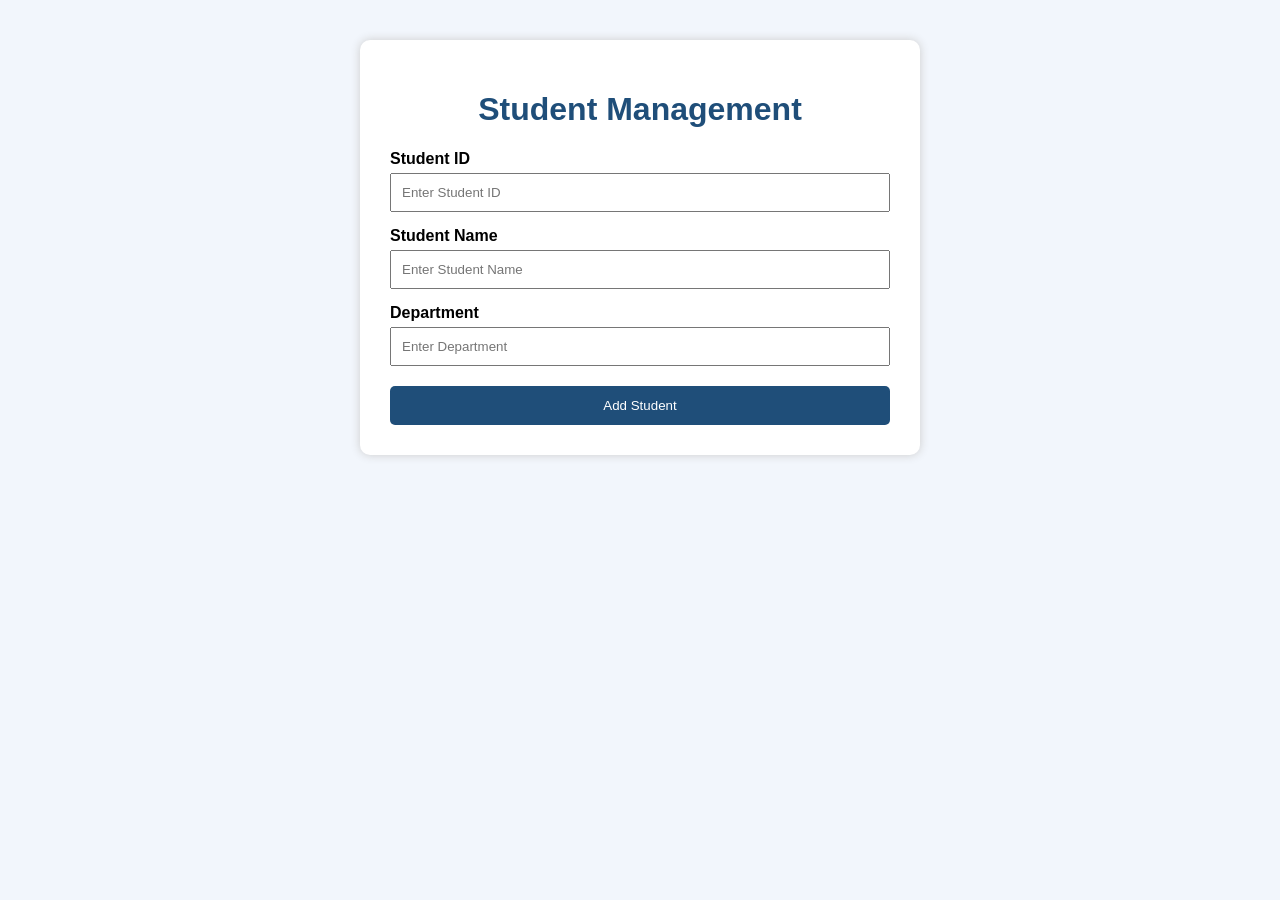
<file: unit 1/ff/index.html>
<!DOCTYPE html>
<html>
<head>
    <title>Student Management</title>

    <style>
        body {
            font-family: Arial, sans-serif;
            background-color: #f2f6fc;
            margin: 0;
            padding: 40px;
        }

        .container {
            width: 500px;
            margin: auto;
            background: white;
            padding: 30px;
            border-radius: 10px;
            box-shadow: 0 0 10px #ccc;
        }

        h1 {
            text-align: center;
            color: #1f4e79;
        }

        label {
            display: block;
            margin-top: 15px;
            font-weight: bold;
        }

        input {
            width: 100%;
            padding: 10px;
            margin-top: 5px;
            box-sizing: border-box;
        }

        button {
            width: 100%;
            padding: 12px;
            margin-top: 20px;
            background-color: #1f4e79;
            color: white;
            border: none;
            cursor: pointer;
            border-radius: 5px;
        }

        button:hover {
            background-color: #163a5c;
        }

        #result {
            margin-top: 20px;
            padding: 15px;
            background-color: #e63f85;
            display: none;
        }
    </style>
</head>

<body>

<div class="container">

    <h1>Student Management</h1>

    <label>Student ID</label>
    <input type="text" id="studentId" placeholder="Enter Student ID">

    <label>Student Name</label>
    <input type="text" id="studentName" placeholder="Enter Student Name">

    <label>Department</label>
    <input type="text" id="department" placeholder="Enter Department">

    <button onclick="addStudent()">Add Student</button>

    <div id="result"></div>

</div>

<script>

function addStudent() {

    let id = document.getElementById("studentId").value;
    let name = document.getElementById("studentName").value;
    let department = document.getElementById("department").value;

    if (id === "" || name === "" || department === "") {
        alert("Please enter all details");
        return;
    }

    document.getElementById("result").style.display = "block";

    document.getElementById("result").innerHTML =
        "<b>Student Added Successfully!</b><br><br>" +
        "Student ID: " + id + "<br>" +
        "Name: " + name + "<br>" +
        "Department: " + department;
}

</script>

</body>
</html>
</file>
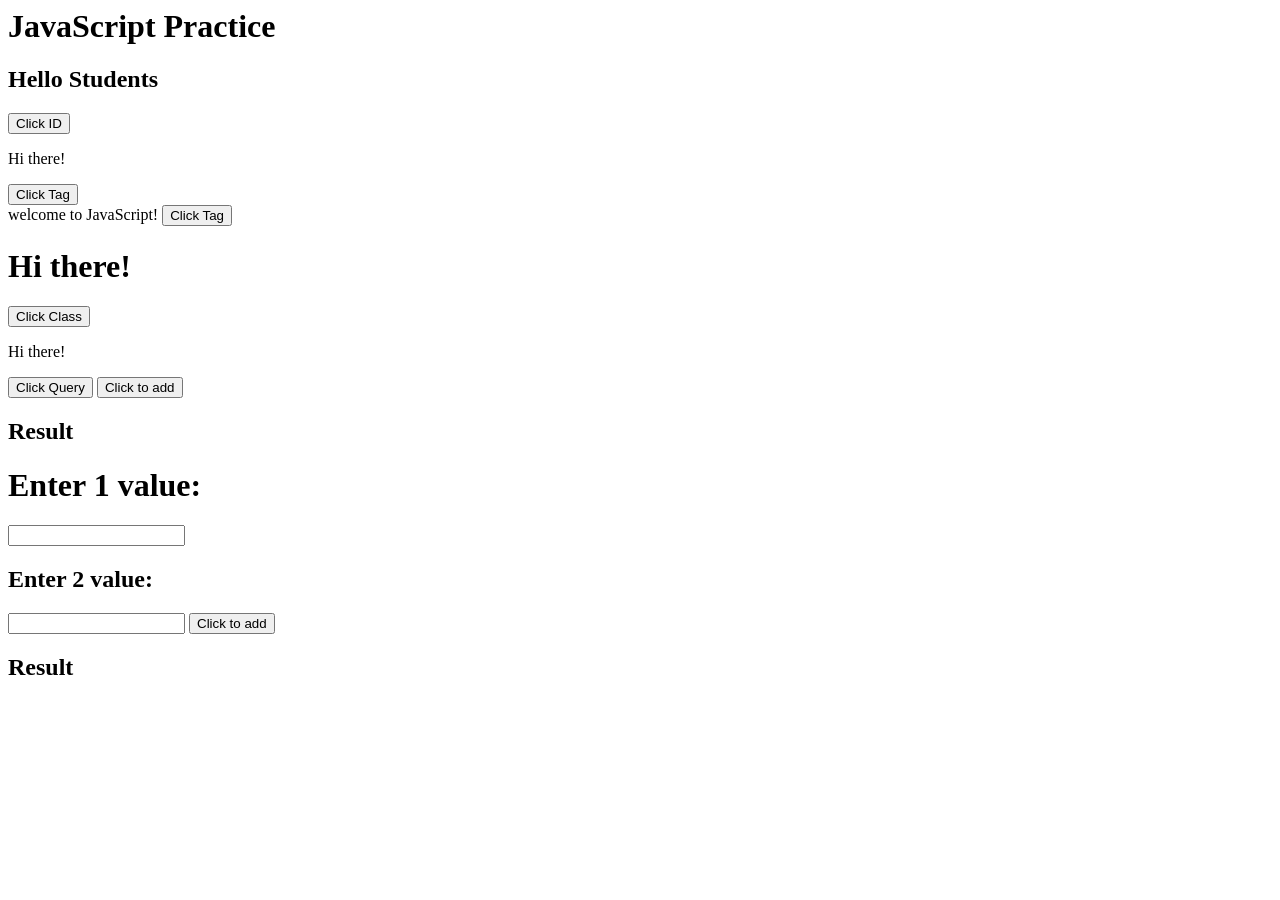
<file: unit 2/p1/index.html>
<html>
    <head>
        <title>JavaScript Practice</title>
    </head>
    <body>
        <h1>JavaScript Practice</h1>
        <h2 id="demo">Hello Students</h2>
        <button onclick="document.getElementById('demo').innerHTML='Hello Aryan bye!'">Click ID</button>
        
        <p>Hi there!</p>
        <button onclick="document.getElementsByTagName('p')[0].style.color='blue'">Click Tag</button>
        <br>
        <p1>welcome to JavaScript!</p1>
        <button onclick="document.getElementsByTagName('p1')[0].style.color='red'">Click Tag</button>

        <h1 class="intro">Hi there!</h1>
        <button onclick="document.getElementsByClassName('intro')[0].style.color='yellow'">Click Class</button>

        <p class="intro1">Hi there!</p>
        <button onclick="document.querySelector('.intro1').style.color='green'">Click Query</button>
        
        <button onclick="addnumber()">Click to add</button>
        <h2 id="add">Result</h2>
        <script>
            function addnumber(){
                let a=10;
                let b=20;
                let c=a+b;
                
                document.getElementById('add').innerHTML="Sum is: "+c;
            }
            function add(num1,num2){
        
                let c=num1+num2;
                
                document.getElementById('result').innerHTML="Sum is: "+c;
            }
        </script>
        <h1 id="num1">Enter 1 value:</h1>
        <input type="number" id="num1">
        <h2 id="num2">Enter 2 value:</h2>
        <input type="number" id="num2">
        <button onclick="add(num1,num2)">Click to add</button>
        <h2 id="result">Result</h2>

    </body>
</html>
</file>
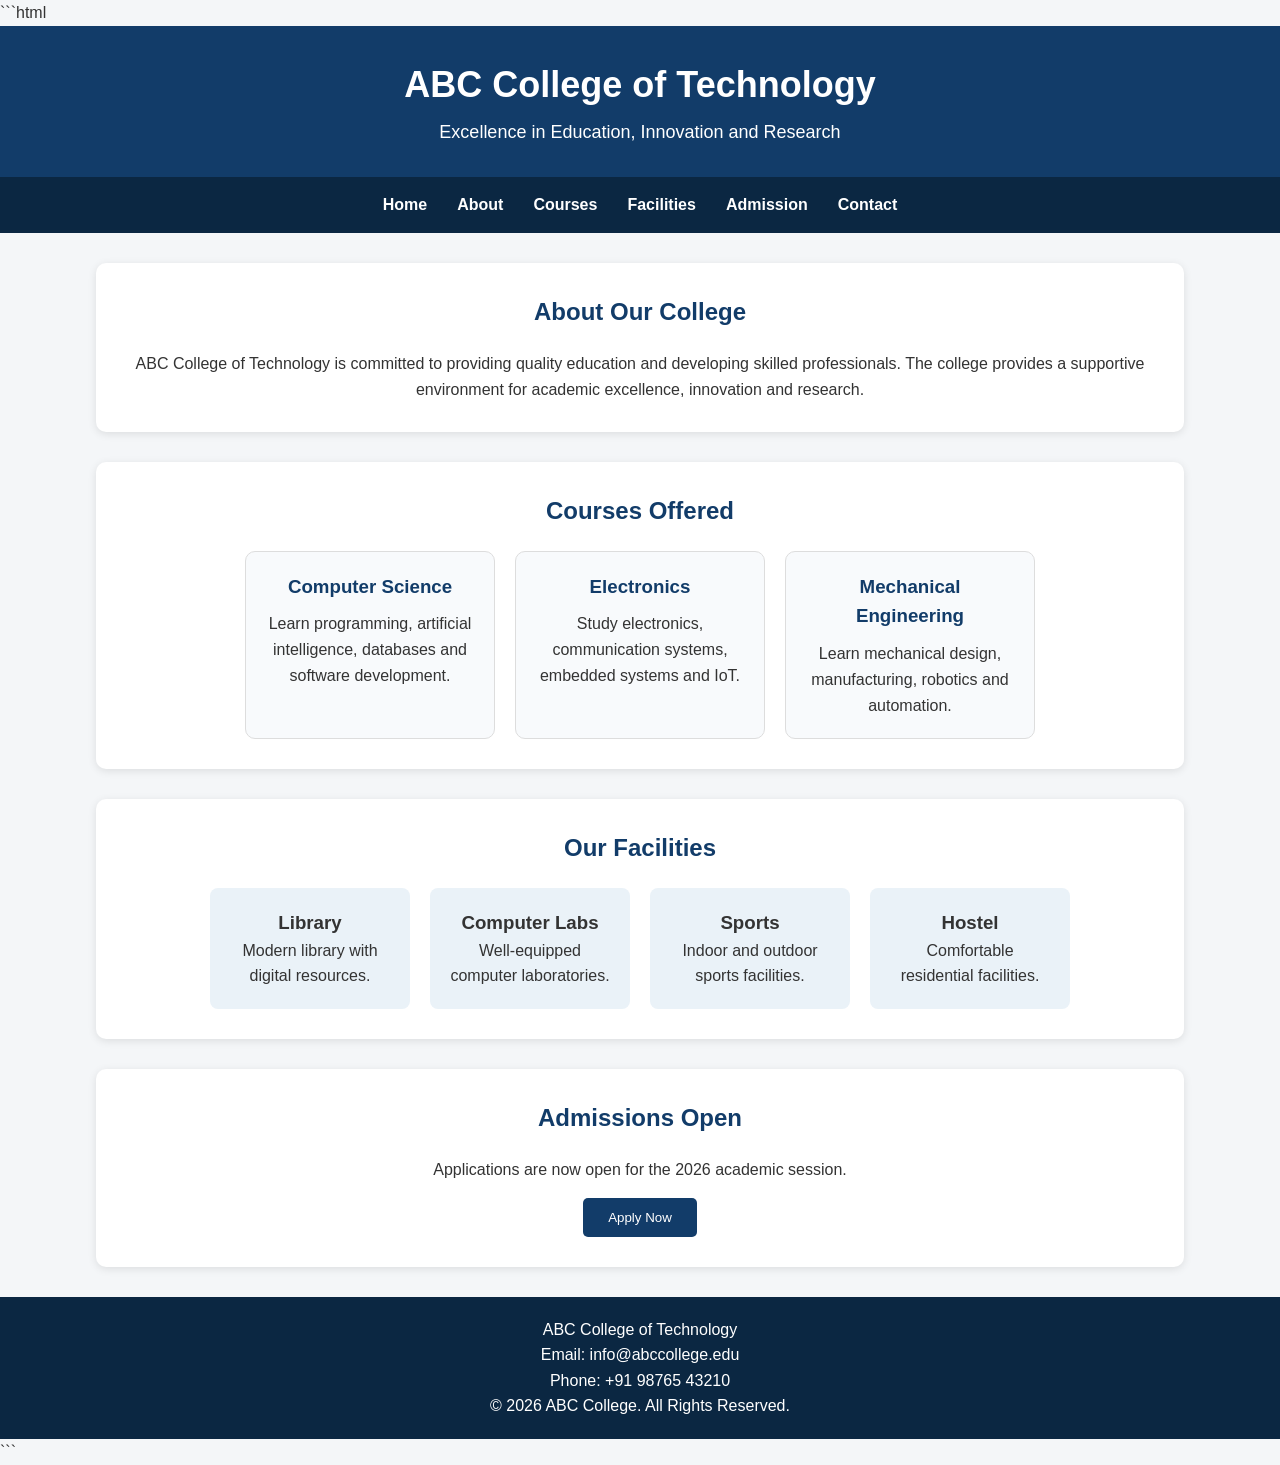
<file: unit 2/p2/index.html>
```html
<!DOCTYPE html>
<html lang="en">

<head>
    <meta charset="UTF-8">
    <meta name="viewport" content="width=device-width, initial-scale=1.0">

    <title>ABC College</title>

    <style>

        /* ---------- GENERAL STYLING ---------- */

        * {
            box-sizing: border-box;
            margin: 0;
            padding: 0;
        }

        body {
            font-family: Arial, sans-serif;
            background-color: #f4f6f8;
            color: #333;
            line-height: 1.6;
        }


        /* ---------- HEADER ---------- */

        header {
            background-color: #123c69;
            color: white;
            text-align: center;
            padding: 30px 20px;
        }

        header h1 {
            font-size: 36px;
            margin-bottom: 5px;
        }

        header p {
            font-size: 18px;
        }


        /* ---------- NAVIGATION ---------- */

        nav {
            background-color: #0b2742;
            display: flex;
            justify-content: center;
            gap: 30px;
            padding: 15px;
        }

        nav a {
            color: white;
            text-decoration: none;
            font-weight: bold;
        }

        nav a:hover {
            color: #ffd166;
        }


        /* ---------- COMMON SECTION ---------- */

        section {
            width: 85%;
            margin: 30px auto;
            background-color: white;
            padding: 30px;
            border-radius: 10px;
            box-shadow: 0 2px 8px rgba(0, 0, 0, 0.1);
        }

        section h2 {
            text-align: center;
            color: #123c69;
            margin-bottom: 20px;
        }


        /* ---------- ABOUT ---------- */

        .about {
            text-align: center;
        }


        /* ---------- COURSES ---------- */

        .cards {
            display: flex;
            justify-content: center;
            gap: 20px;
            flex-wrap: wrap;
        }

        .card {
            width: 250px;
            padding: 20px;
            text-align: center;
            border: 1px solid #ddd;
            border-radius: 10px;
            background-color: #f8fafc;
        }

        .card h3 {
            color: #123c69;
            margin-bottom: 10px;
        }

        .card:hover {
            transform: translateY(-5px);
            box-shadow: 0 5px 15px rgba(0, 0, 0, 0.15);
        }


        /* ---------- FACILITIES ---------- */

        .facility-list {
            display: flex;
            justify-content: center;
            gap: 20px;
            flex-wrap: wrap;
        }

        .facility {
            width: 200px;
            padding: 20px;
            text-align: center;
            background-color: #eaf2f8;
            border-radius: 8px;
        }


        /* ---------- ADMISSION ---------- */

        .admission {
            text-align: center;
        }

        .admission button {
            margin-top: 15px;
            padding: 12px 25px;
            background-color: #123c69;
            color: white;
            border: none;
            border-radius: 5px;
            cursor: pointer;
        }

        .admission button:hover {
            background-color: #0b2742;
        }


        /* ---------- FOOTER ---------- */

        footer {
            background-color: #0b2742;
            color: white;
            text-align: center;
            padding: 20px;
            margin-top: 30px;
        }

        /* ---------- RESPONSIVE ---------- */

        @media (max-width: 700px) {

            nav {
                flex-direction: column;
                align-items: center;
                gap: 10px;
            }

            section {
                width: 95%;
            }

            .card {
                width: 100%;
            }
        }

    </style>
</head>


<body>

    <!-- HEADER -->

    <header>
        <h1>ABC College of Technology</h1>
        <p>Excellence in Education, Innovation and Research</p>
    </header>


    <!-- NAVIGATION -->

    <nav>
        <a href="#home">Home</a>
        <a href="#about">About</a>
        <a href="#courses">Courses</a>
        <a href="#facilities">Facilities</a>
        <a href="#admission">Admission</a>
        <a href="#contact">Contact</a>
    </nav>


    <main>

        <!-- ABOUT SECTION -->

        <section id="about" class="about">

            <h2>About Our College</h2>

            <p>
                ABC College of Technology is committed to providing
                quality education and developing skilled professionals.
                The college provides a supportive environment for
                academic excellence, innovation and research.
            </p>

        </section>


        <!-- COURSES SECTION -->

        <section id="courses">

            <h2>Courses Offered</h2>

            <div class="cards">

                <div class="card">
                    <h3>Computer Science</h3>
                    <p>
                        Learn programming, artificial intelligence,
                        databases and software development.
                    </p>
                </div>

                <div class="card">
                    <h3>Electronics</h3>
                    <p>
                        Study electronics, communication systems,
                        embedded systems and IoT.
                    </p>
                </div>

                <div class="card">
                    <h3>Mechanical Engineering</h3>
                    <p>
                        Learn mechanical design, manufacturing,
                        robotics and automation.
                    </p>
                </div>

            </div>

        </section>


        <!-- FACILITIES SECTION -->

        <section id="facilities">

            <h2>Our Facilities</h2>

            <div class="facility-list">

                <div class="facility">
                    <h3>Library</h3>
                    <p>Modern library with digital resources.</p>
                </div>

                <div class="facility">
                    <h3>Computer Labs</h3>
                    <p>Well-equipped computer laboratories.</p>
                </div>

                <div class="facility">
                    <h3>Sports</h3>
                    <p>Indoor and outdoor sports facilities.</p>
                </div>

                <div class="facility">
                    <h3>Hostel</h3>
                    <p>Comfortable residential facilities.</p>
                </div>

            </div>

        </section>


        <!-- ADMISSION SECTION -->

        <section id="admission" class="admission">

            <h2>Admissions Open</h2>

            <p>
                Applications are now open for the 2026 academic session.
            </p>

            <button>Apply Now</button>

        </section>

    </main>


    <!-- FOOTER -->

    <footer id="contact">

        <p>ABC College of Technology</p>
        <p>Email: info@abccollege.edu</p>
        <p>Phone: +91 98765 43210</p>
        <p>© 2026 ABC College. All Rights Reserved.</p>

    </footer>

</body>

</html>
```
</file>
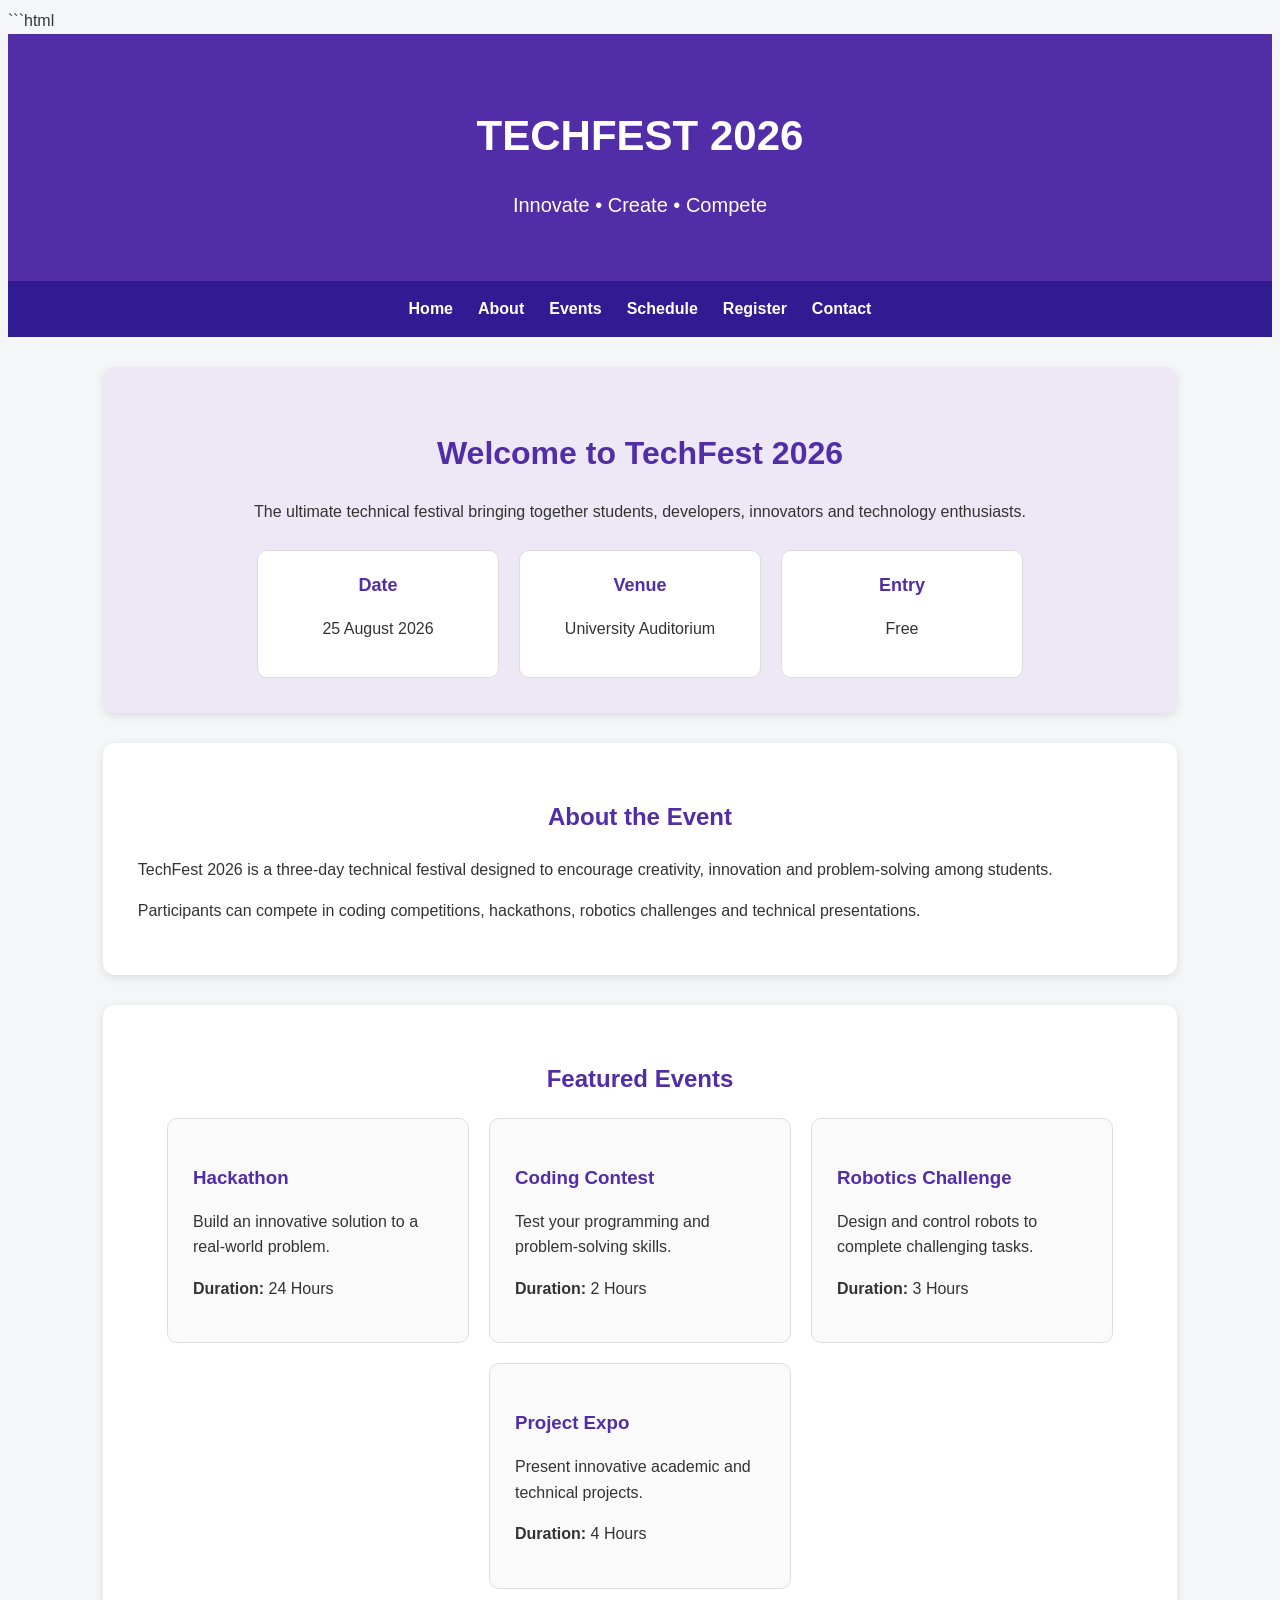
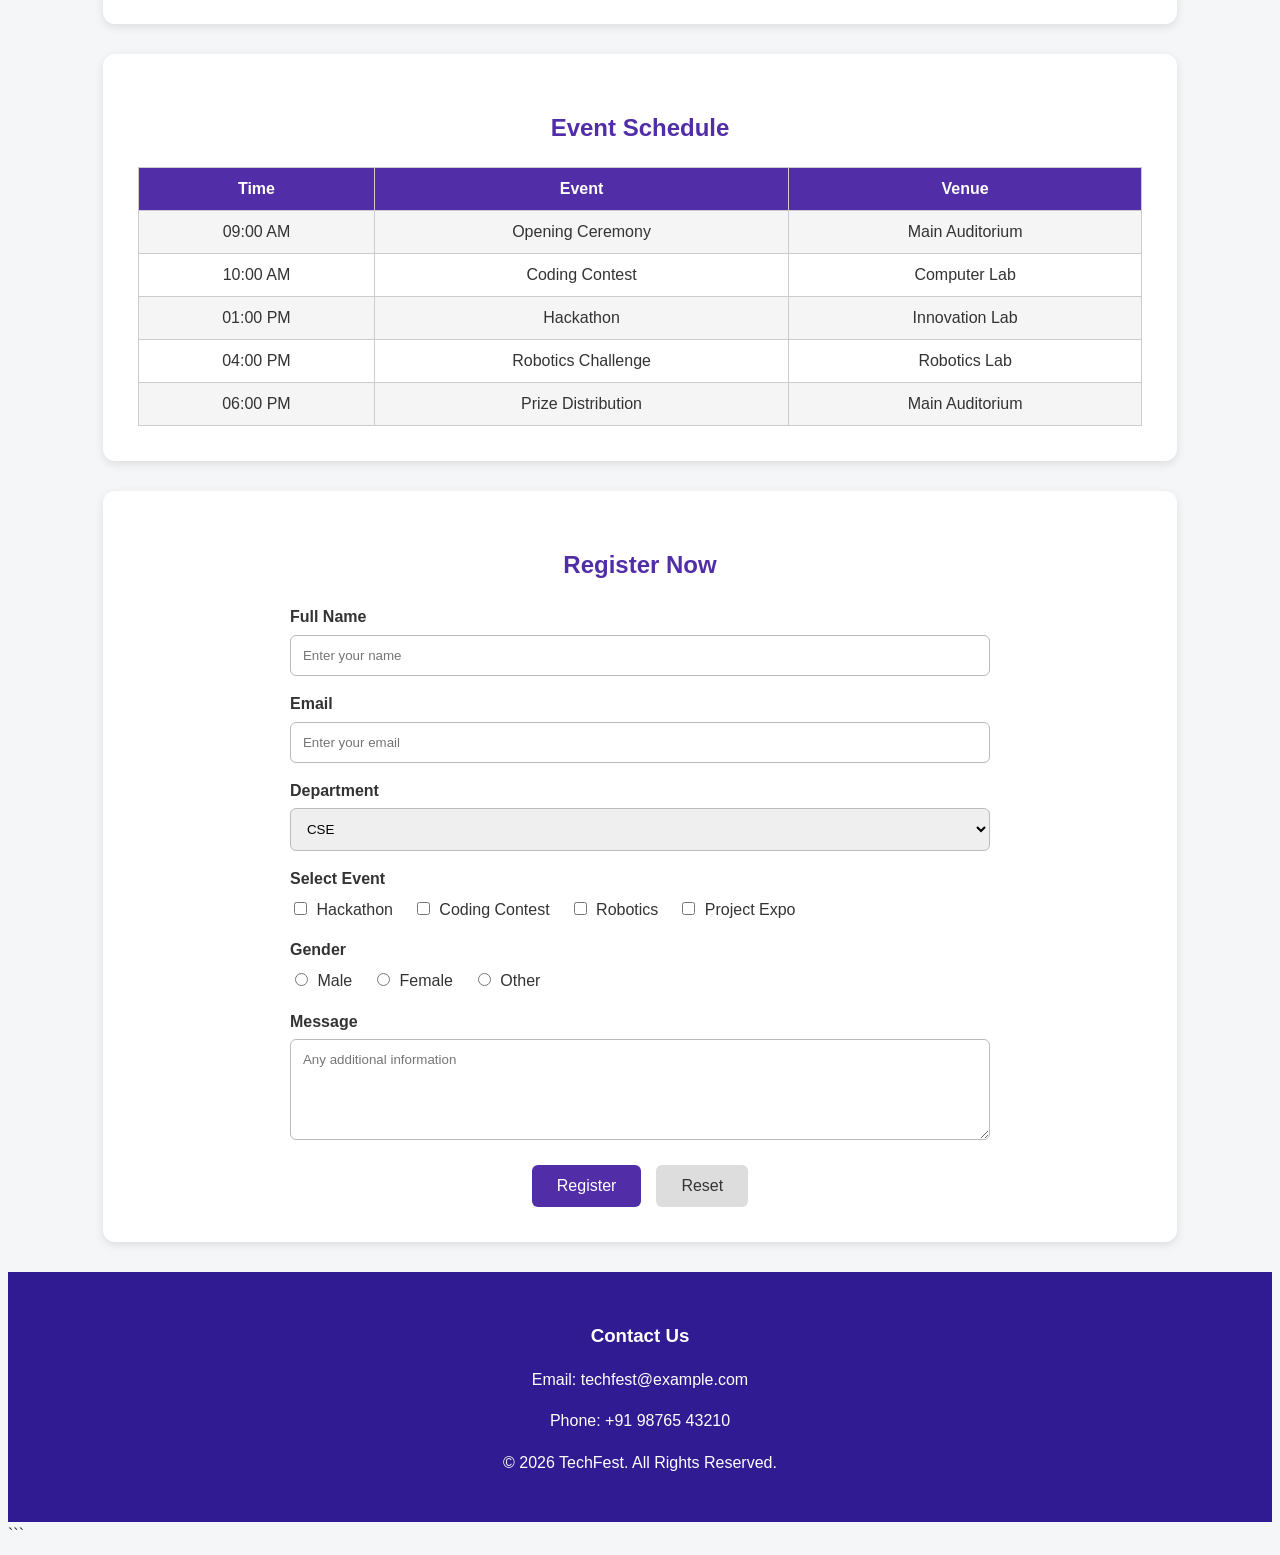
<file: unit 2/p3/index.html>
```html
<!DOCTYPE html>
<html lang="en">

<head>

    <meta charset="UTF-8">

    <meta name="viewport"
          content="width=device-width, initial-scale=1.0">

    <title>TechFest 2026</title>

    <link rel="stylesheet" href="style.css">

</head>


<body>

    <!-- HEADER -->

    <header>

        <h1>TECHFEST 2026</h1>

        <p>
            Innovate • Create • Compete
        </p>

    </header>


    <!-- NAVIGATION -->

    <nav>

        <a href="#home">Home</a>

        <a href="#about">About</a>

        <a href="#events">Events</a>

        <a href="#schedule">Schedule</a>

        <a href="#register">Register</a>

        <a href="#contact">Contact</a>

    </nav>


    <main>


        <!-- HERO SECTION -->

        <section id="home" class="hero">

            <h2>Welcome to TechFest 2026</h2>

            <p>
                The ultimate technical festival bringing together
                students, developers, innovators and technology
                enthusiasts.
            </p>

            <div class="event-info">

                <div>
                    <strong>Date</strong>
                    <p>25 August 2026</p>
                </div>

                <div>
                    <strong>Venue</strong>
                    <p>University Auditorium</p>
                </div>

                <div>
                    <strong>Entry</strong>
                    <p>Free</p>
                </div>

            </div>

        </section>


        <!-- ABOUT EVENT -->

        <section id="about">

            <h2>About the Event</h2>

            <p>
                TechFest 2026 is a three-day technical festival
                designed to encourage creativity, innovation and
                problem-solving among students.
            </p>

            <p>
                Participants can compete in coding competitions,
                hackathons, robotics challenges and technical
                presentations.
            </p>

        </section>


        <!-- EVENTS -->

        <section id="events">

            <h2>Featured Events</h2>

            <div class="event-container">


                <div class="event-card">

                    <h3>Hackathon</h3>

                    <p>
                        Build an innovative solution to a
                        real-world problem.
                    </p>

                    <p>
                        <strong>Duration:</strong> 24 Hours
                    </p>

                </div>


                <div class="event-card">

                    <h3>Coding Contest</h3>

                    <p>
                        Test your programming and
                        problem-solving skills.
                    </p>

                    <p>
                        <strong>Duration:</strong> 2 Hours
                    </p>

                </div>


                <div class="event-card">

                    <h3>Robotics Challenge</h3>

                    <p>
                        Design and control robots to
                        complete challenging tasks.
                    </p>

                    <p>
                        <strong>Duration:</strong> 3 Hours
                    </p>

                </div>


                <div class="event-card">

                    <h3>Project Expo</h3>

                    <p>
                        Present innovative academic and
                        technical projects.
                    </p>

                    <p>
                        <strong>Duration:</strong> 4 Hours
                    </p>

                </div>

            </div>

        </section>


        <!-- SCHEDULE -->

        <section id="schedule">

            <h2>Event Schedule</h2>

            <table>

                <tr>

                    <th>Time</th>

                    <th>Event</th>

                    <th>Venue</th>

                </tr>


                <tr>

                    <td>09:00 AM</td>

                    <td>Opening Ceremony</td>

                    <td>Main Auditorium</td>

                </tr>


                <tr>

                    <td>10:00 AM</td>

                    <td>Coding Contest</td>

                    <td>Computer Lab</td>

                </tr>


                <tr>

                    <td>01:00 PM</td>

                    <td>Hackathon</td>

                    <td>Innovation Lab</td>

                </tr>


                <tr>

                    <td>04:00 PM</td>

                    <td>Robotics Challenge</td>

                    <td>Robotics Lab</td>

                </tr>


                <tr>

                    <td>06:00 PM</td>

                    <td>Prize Distribution</td>

                    <td>Main Auditorium</td>

                </tr>

            </table>

        </section>


        <!-- REGISTRATION -->

        <section id="register">

            <h2>Register Now</h2>

            <form>


                <label for="name">
                    Full Name
                </label>

                <input
                    type="text"
                    id="name"
                    placeholder="Enter your name"
                    required
                >


                <label for="email">
                    Email
                </label>

                <input
                    type="email"
                    id="email"
                    placeholder="Enter your email"
                    required
                >


                <label for="department">
                    Department
                </label>

                <select id="department">

                    <option>CSE</option>

                    <option>ECE</option>

                    <option>EEE</option>

                    <option>Mechanical</option>

                    <option>Civil</option>

                </select>


                <label>
                    Select Event
                </label>


                <div class="checkbox-group">

                    <label>
                        <input
                            type="checkbox"
                            value="hackathon"
                        >
                        Hackathon
                    </label>


                    <label>
                        <input
                            type="checkbox"
                            value="coding"
                        >
                        Coding Contest
                    </label>


                    <label>
                        <input
                            type="checkbox"
                            value="robotics"
                        >
                        Robotics
                    </label>


                    <label>
                        <input
                            type="checkbox"
                            value="expo"
                        >
                        Project Expo
                    </label>

                </div>


                <label>
                    Gender
                </label>


                <div class="radio-group">

                    <label>
                        <input
                            type="radio"
                            name="gender"
                        >
                        Male
                    </label>


                    <label>
                        <input
                            type="radio"
                            name="gender"
                        >
                        Female
                    </label>


                    <label>
                        <input
                            type="radio"
                            name="gender"
                        >
                        Other
                    </label>

                </div>


                <label for="message">
                    Message
                </label>

                <textarea
                    id="message"
                    rows="5"
                    placeholder="Any additional information"
                ></textarea>


                <div class="buttons">

                    <button
                        type="submit"
                        class="submit-btn"
                    >
                        Register
                    </button>


                    <button
                        type="reset"
                        class="reset-btn"
                    >
                        Reset
                    </button>

                </div>

            </form>

        </section>


    </main>


    <!-- FOOTER -->

    <footer id="contact">

        <h3>Contact Us</h3>

        <p>
            Email: techfest@example.com
        </p>

        <p>
            Phone: +91 98765 43210
        </p>

        <p>
            © 2026 TechFest. All Rights Reserved.
        </p>

    </footer>


</body>

</html>
```
</file>
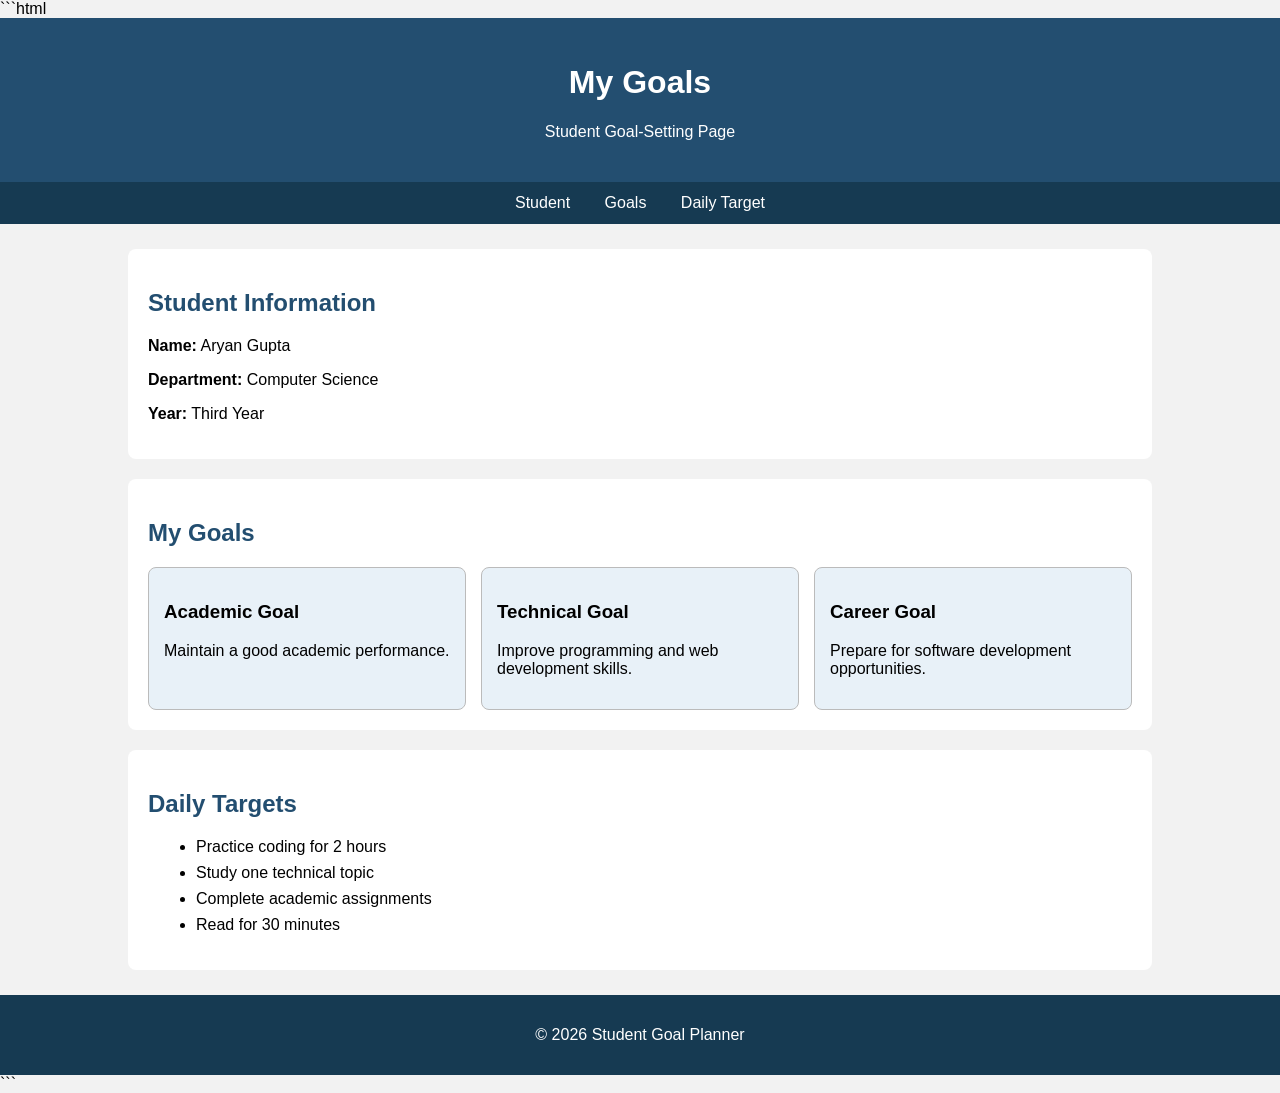
<file: unit 2/p4/index.html>
```html
<!DOCTYPE html>
<html>
<head>
    <title>Student Goal Setting</title>

    <style>
        body {
            font-family: Arial;
            margin: 0;
            background-color: #f2f2f2;
        }

        header {
            background-color: #234e70;
            color: white;
            text-align: center;
            padding: 25px;
        }

        nav {
            background-color: #163a52;
            text-align: center;
            padding: 12px;
        }

        nav a {
            color: white;
            text-decoration: none;
            margin: 15px;
        }

        main {
            width: 80%;
            margin: 25px auto;
        }

        section {
            background-color: white;
            padding: 20px;
            margin-bottom: 20px;
            border-radius: 8px;
        }

        h2 {
            color: #234e70;
        }

        .goals {
            display: flex;
            gap: 15px;
        }

        .goal {
            flex: 1;
            padding: 15px;
            background-color: #e8f1f8;
            border: 1px solid #bbb;
            border-radius: 8px;
        }

        li {
            margin: 8px;
        }

        footer {
            background-color: #163a52;
            color: white;
            text-align: center;
            padding: 15px;
        }
    </style>
</head>

<body>

    <header>
        <h1>My Goals</h1>
        <p>Student Goal-Setting Page</p>
    </header>

    <nav>
        <a href="#info">Student</a>
        <a href="#goals">Goals</a>
        <a href="#daily">Daily Target</a>
    </nav>

    <main>

        <section id="info">
            <h2>Student Information</h2>
            <p><b>Name:</b> Aryan Gupta</p>
            <p><b>Department:</b> Computer Science</p>
            <p><b>Year:</b> Third Year</p>
        </section>

        <section id="goals">
            <h2>My Goals</h2>

            <div class="goals">

                <div class="goal">
                    <h3>Academic Goal</h3>
                    <p>Maintain a good academic performance.</p>
                </div>

                <div class="goal">
                    <h3>Technical Goal</h3>
                    <p>Improve programming and web development skills.</p>
                </div>

                <div class="goal">
                    <h3>Career Goal</h3>
                    <p>Prepare for software development opportunities.</p>
                </div>

            </div>
        </section>

        <section id="daily">
            <h2>Daily Targets</h2>

            <ul>
                <li>Practice coding for 2 hours</li>
                <li>Study one technical topic</li>
                <li>Complete academic assignments</li>
                <li>Read for 30 minutes</li>
            </ul>
        </section>

    </main>

    <footer>
        <p>© 2026 Student Goal Planner</p>
    </footer>

</body>
</html>
```
</file>
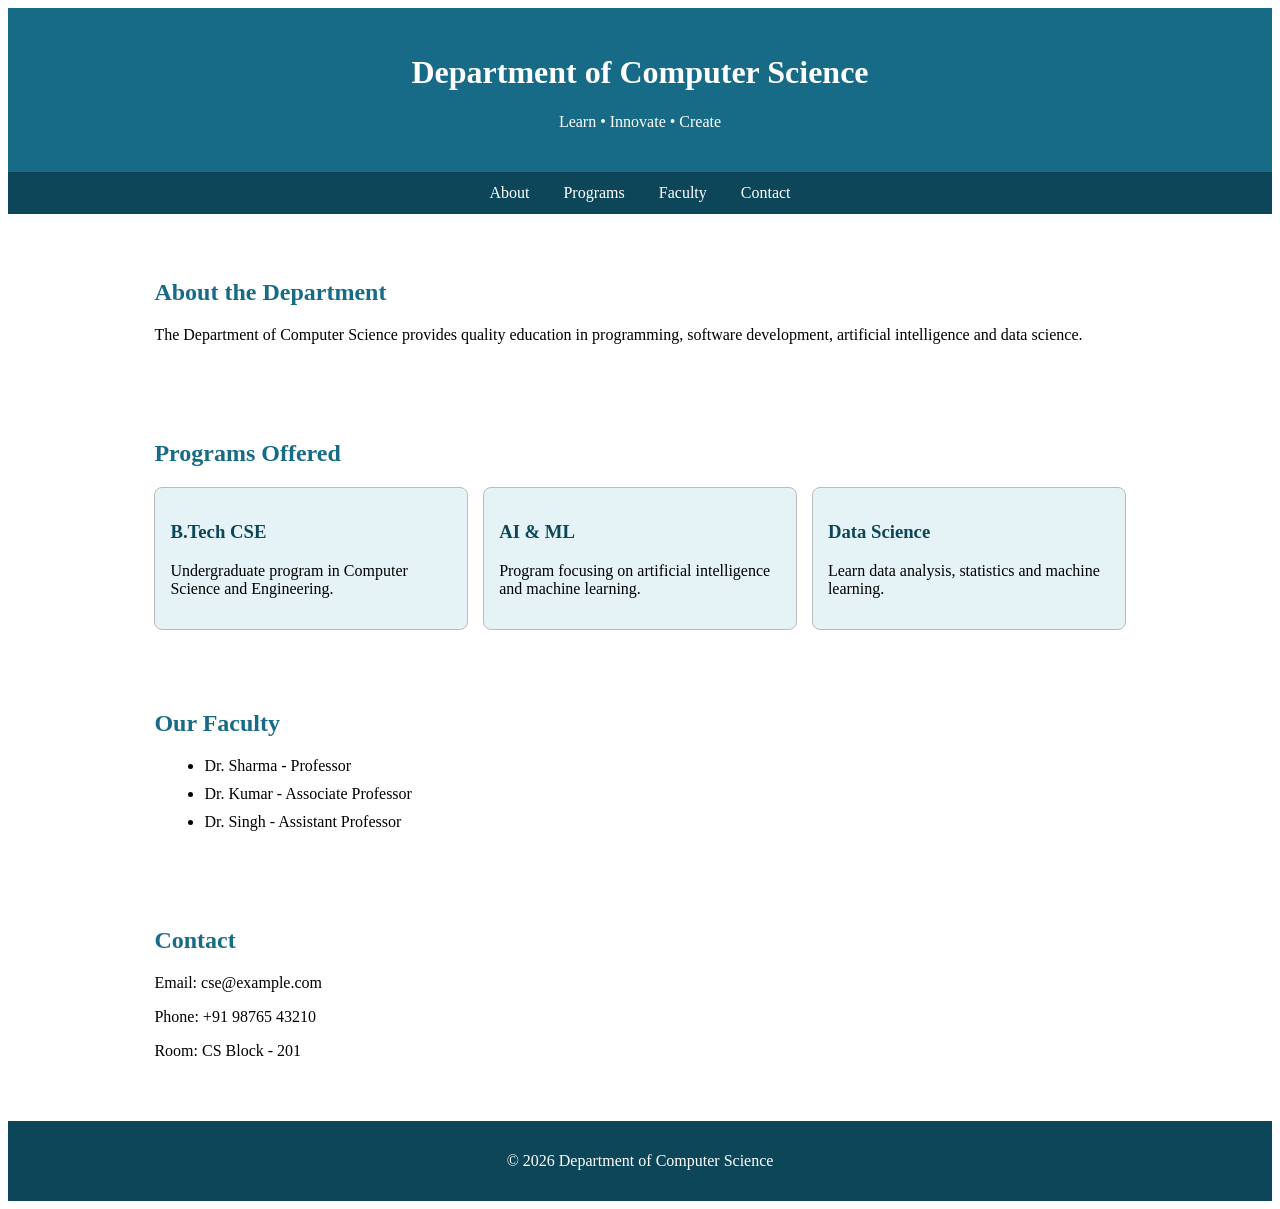
<file: unit 2/p5/index.html>
<!DOCTYPE html>
<html>

<head>
    <title>CSE Department</title>

    <link rel="stylesheet" href="style.css">
</head>

<body>

    <header>
        <h1>Department of Computer Science</h1>
        <p>Learn • Innovate • Create</p>
    </header>

    <nav>
        <a href="#about">About</a>
        <a href="#programs">Programs</a>
        <a href="#faculty">Faculty</a>
        <a href="#contact">Contact</a>
    </nav>

    <main>

        <section id="about">
            <h2>About the Department</h2>

            <p>
                The Department of Computer Science provides
                quality education in programming, software
                development, artificial intelligence and
                data science.
            </p>
        </section>


        <section id="programs">

            <h2>Programs Offered</h2>

            <div class="cards">

                <div class="card">
                    <h3>B.Tech CSE</h3>
                    <p>
                        Undergraduate program in
                        Computer Science and Engineering.
                    </p>
                </div>

                <div class="card">
                    <h3>AI & ML</h3>
                    <p>
                        Program focusing on artificial
                        intelligence and machine learning.
                    </p>
                </div>

                <div class="card">
                    <h3>Data Science</h3>
                    <p>
                        Learn data analysis, statistics
                        and machine learning.
                    </p>
                </div>

            </div>

        </section>


        <section id="faculty">

            <h2>Our Faculty</h2>

            <ul>
                <li>Dr. Sharma - Professor</li>
                <li>Dr. Kumar - Associate Professor</li>
                <li>Dr. Singh - Assistant Professor</li>
            </ul>

        </section>


        <section id="contact">

            <h2>Contact</h2>

            <p>Email: cse@example.com</p>
            <p>Phone: +91 98765 43210</p>
            <p>Room: CS Block - 201</p>

        </section>

    </main>


    <footer>
        <p>© 2026 Department of Computer Science</p>
    </footer>

</body>

</html>
</file>
<file: unit 2/p3/style.css>
```css
/* =================================
   GENERAL STYLING
================================= */

* {
    box-sizing: border-box;
    margin: 0;
    padding: 0;
}


body {
    font-family: Arial, sans-serif;
    background-color: #f4f6f8;
    color: #333;
    line-height: 1.6;
}


/* =================================
   HEADER
================================= */

header {
    background-color: #512da8;
    color: white;
    text-align: center;
    padding: 40px 20px;
}

header h1 {
    font-size: 42px;
    margin-bottom: 10px;
}

header p {
    font-size: 20px;
}


/* =================================
   NAVIGATION
================================= */

nav {
    background-color: #311b92;

    display: flex;

    justify-content: center;

    align-items: center;

    gap: 25px;

    padding: 15px;

    position: sticky;

    top: 0;

    z-index: 100;
}


nav a {
    color: white;

    text-decoration: none;

    font-weight: bold;
}


nav a:hover {
    color: #ffca28;
}


/* =================================
   MAIN
================================= */

main {
    width: 85%;

    max-width: 1200px;

    margin: 30px auto;
}


/* =================================
   SECTIONS
================================= */

section {
    background-color: white;

    margin-bottom: 30px;

    padding: 35px;

    border-radius: 12px;

    box-shadow:
        0 3px 10px rgba(0, 0, 0, 0.1);
}


section h2 {
    text-align: center;

    color: #512da8;

    margin-bottom: 20px;
}


/* =================================
   HERO
================================= */

.hero {
    text-align: center;

    background-color: #ede7f6;
}


.hero h2 {
    font-size: 32px;
}


.hero > p {
    max-width: 800px;

    margin: 0 auto 25px;
}


.event-info {
    display: flex;

    justify-content: center;

    gap: 20px;

    flex-wrap: wrap;
}


.event-info div {
    width: 200px;

    padding: 20px;

    background-color: white;

    border-radius: 10px;

    border: 1px solid #ddd;
}


.event-info strong {
    color: #512da8;

    font-size: 18px;
}


/* =================================
   EVENT CARDS
================================= */

.event-container {
    display: flex;

    justify-content: center;

    gap: 20px;

    flex-wrap: wrap;
}


.event-card {
    width: 250px;

    padding: 25px;

    border: 1px solid #ddd;

    border-radius: 10px;

    background-color: #fafafa;

    transition: 0.3s;
}


.event-card:hover {
    transform: translateY(-5px);

    box-shadow:
        0 5px 15px rgba(0, 0, 0, 0.15);
}


.event-card h3 {
    color: #512da8;

    margin-bottom: 10px;
}


/* =================================
   TABLE
================================= */

table {
    width: 100%;

    border-collapse: collapse;
}


th,
td {
    border: 1px solid #ccc;

    padding: 12px;

    text-align: center;
}


th {
    background-color: #512da8;

    color: white;
}


tr:nth-child(even) {
    background-color: #f5f5f5;
}


tr:hover {
    background-color: #ede7f6;
}


/* =================================
   FORM
================================= */

form {
    max-width: 700px;

    margin: auto;
}


form > label {
    display: block;

    margin-top: 15px;

    margin-bottom: 5px;

    font-weight: bold;
}


input[type="text"],
input[type="email"],
select,
textarea {
    width: 100%;

    padding: 12px;

    border: 1px solid #bbb;

    border-radius: 6px;

    font-family: inherit;
}


input:focus,
select:focus,
textarea:focus {
    outline: 2px solid #9575cd;
}


/* =================================
   CHECKBOX / RADIO
================================= */

.checkbox-group,
.radio-group {
    display: flex;

    gap: 20px;

    flex-wrap: wrap;

    margin-top: 5px;
}


.checkbox-group label,
.radio-group label {
    font-weight: normal;

    margin: 0;
}


.checkbox-group input,
.radio-group input {
    margin-right: 5px;
}


/* =================================
   BUTTONS
================================= */

.buttons {
    display: flex;

    justify-content: center;

    gap: 15px;

    margin-top: 25px;
}


button {
    padding: 12px 25px;

    border: none;

    border-radius: 6px;

    cursor: pointer;

    font-size: 16px;
}


.submit-btn {
    background-color: #512da8;

    color: white;
}


.submit-btn:hover {
    background-color: #311b92;
}


.reset-btn {
    background-color: #ddd;

    color: #333;
}


.reset-btn:hover {
    background-color: #bbb;
}


/* =================================
   FOOTER
================================= */

footer {
    background-color: #311b92;

    color: white;

    text-align: center;

    padding: 30px;

    margin-top: 30px;
}


footer h3 {
    margin-bottom: 10px;
}


/* =================================
   RESPONSIVE DESIGN
================================= */

@media (max-width: 700px) {

    nav {
        flex-direction: column;

        gap: 10px;
    }


    main {
        width: 95%;
    }


    section {
        padding: 20px;
    }


    .event-card {
        width: 100%;
    }


    .event-info div {
        width: 100%;
    }


    table {
        font-size: 14px;
    }


    .buttons {
        flex-direction: column;
    }

}
```
</file>
<file: unit 2/p5/style.css>
```css
body {
    font-family: Arial;
    margin: 0;
    background-color: #f3f5f7;
    color: #333;
}

header {
    background-color: #176b87;
    color: white;
    text-align: center;
    padding: 25px;
}

nav {
    background-color: #0d4659;
    text-align: center;
    padding: 12px;
}

nav a {
    color: white;
    text-decoration: none;
    margin: 15px;
}

nav a:hover {
    color: yellow;
}

main {
    width: 80%;
    margin: 25px auto;
}

section {
    background-color: white;
    padding: 20px;
    margin-bottom: 20px;
    border-radius: 8px;
}

h2 {
    color: #176b87;
}

.cards {
    display: flex;
    gap: 15px;
}

.card {
    flex: 1;
    padding: 15px;
    background-color: #e5f3f7;
    border: 1px solid #bbb;
    border-radius: 8px;
}

.card h3 {
    color: #0d4659;
}

li {
    margin: 10px;
}

footer {
    background-color: #0d4659;
    color: white;
    text-align: center;
    padding: 15px;
}
```
</file>
